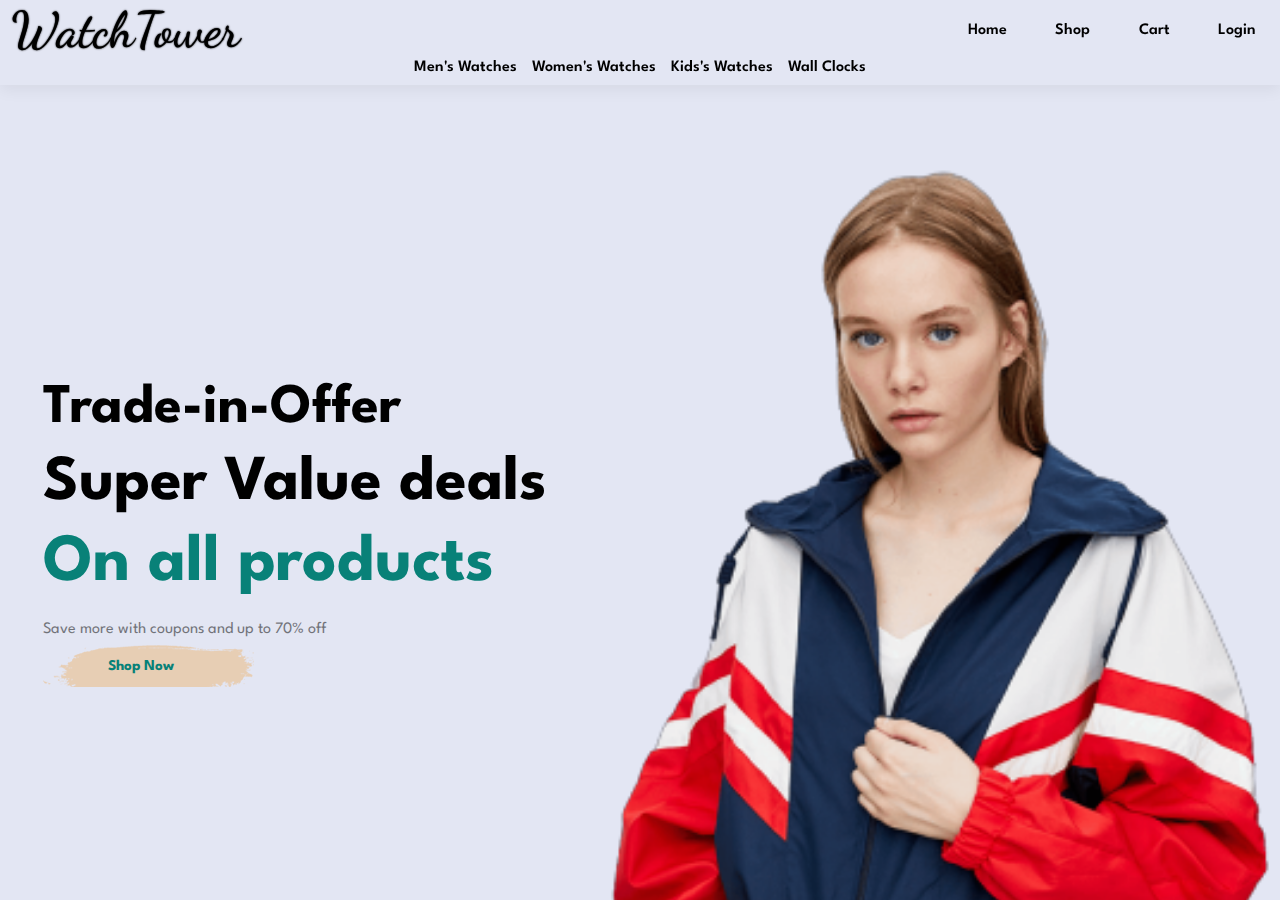
<file: index.html>
<!DOCTYPE html>
<html lang="en">

<head>
    <meta charset="UTF-8">
    <meta http-equiv="X-UA-Compatible" content="IE=edge">
    <meta name="viewport" content="width=device-width, initial-scale=1.0">
    <title>Watch Tower</title>
    <link rel="stylesheet" href="./css/index.css">
    <link rel="stylesheet" href="https://use.fontawesome.com/releases/v5.15.4/css/all.css"
        integrity="sha384-DyZ88mC6Up2uqS4h/KRgHuoeGwBcD4Ng9SiP4dIRy0EXTlnuz47vAwmeGwVChigm" crossorigin="anonymous">
    <link rel="shortcut icon" href="./images/fav.png" type="image/x-icon">

    <link href="https://fonts.googleapis.com/css2?family=Work+Sans:wght@200&display=swap" rel="stylesheet">
</head>

<body>

    <div class="wrapper">
        <div class="loginContainer">
            <div id="imageCross">
                <img src="./images/circle-cross-image.png " alt="" height="50px" width="50px">
            </div>
            <div class="login">

                <form class="form" onSubmit="userLogin(event)" autocomplete="off">
                    <div>
                        <label for="uname"><b>Username: </b></label>
                        <input type="text" placeholder="Enter Username" id="uname" required pattern="[A-Za-z]*">
                    </div>

                    <div>
                        <label for="psw"><b>Password: </b></label>
                        <input type="password" placeholder="Enter Password" id="psw" required><br>
                    </div>

                    <div class="btn">
                        <input type="submit" class="buttonlogin" value="Login"></input>
                        <span class="pswd"> <a href="#">Forgot password?</a></span>
                    </div>


                </form>

            </div>
        </div>

        <header>
            <div class="sub-cont">
                <div id="name" onclick="toTop()">
                    Watch<span class="ex-char">Tower</span>
                </div>

                <div id="navbar">
                    <ul>
                        <li class="openSearch" >
                            <i class="fas fa-search"></i>
                        </li>
                        <li onclick="toTop()">
                            <a href="#" class="green" >Home</a>
                            <div class="div"></div>
                        </li>
                        <li>
                            <a href="#men" class="green">Shop</a>
                            <div class="div"></div>
                        </li>
                        <li id="cart-icon">
                            <i class="fas fa-shopping-cart"></i>
                            <span class="green">Cart</span>
                            <div class="div"></div>
                        </li>
                        <li>
                            <i class="fas fa-user "></i>
                            <span id="loginIcon" class="green">Login</span>
                            <div class="div"></div>
                            <div class="logout">Log Out</div>
                        </li>
                    </ul>
                </div>

            </div>

            <div class="sidenav">
                <div id="_men">
                    <a href="#men" class="links">Men's Watches</a>
                    <div class="div"></div>
                </div>
                <div id="_women">
                    <a href="#women" class="links">Women's Watches</a>
                    <div class="div"></div>
                </div>
                <div id="_kids">
                    <a href="#kids" class="links">Kids's Watches</a>
                    <div class="div"></div>
                </div>
                <div id="_wall">
                    <a href="#wall" class="links">Wall Clocks</a>
                    <div class="div"></div>
                </div>
            </div>

            <div class="cart" style="color: black; ">
                <h2 class="cart-title">Your Cart</h2>

                <!-- CONTENT  -->
                <div class="cart-content">


                </div>

                <!-- TOTAL   -->
                <div class="total">
                    <div class="total-title">Total</div>
                    <div class="total-price">₹0</div>
                </div>
                <!-- BUY BUTTON  -->
                <button type="button" class="btn-buy">Buy Now</button>
                <!-- CART CLOSE  -->
                <svg id="cart-close" xmlns="http://www.w3.org/2000/svg" height="1em"
                    viewBox="0 0 384 512"><!--! Font Awesome Free 6.4.2 by @fontawesome - https://fontawesome.com License - https://fontawesome.com/license (Commercial License) Copyright 2023 Fonticons, Inc. -->
                    <path
                        d="M342.6 150.6c12.5-12.5 12.5-32.8 0-45.3s-32.8-12.5-45.3 0L192 210.7 86.6 105.4c-12.5-12.5-32.8-12.5-45.3 0s-12.5 32.8 0 45.3L146.7 256 41.4 361.4c-12.5 12.5-12.5 32.8 0 45.3s32.8 12.5 45.3 0L192 301.3 297.4 406.6c12.5 12.5 32.8 12.5 45.3 0s12.5-32.8 0-45.3L237.3 256 342.6 150.6z" />
                </svg>
            </div>

        </header>

        <section class="hero-section">
            <div class="textContainer">
                <h4>Trade-in-Offer</h4>
                <h2>Super Value deals</h2>
                <h1>On all products</h1>
                <p>Save more with coupons and up to 70% off</p>
                <button onclick="menWatches()">Shop Now</button>
            </div>
            <div class="imageContainer">
                <img src="./images/hero4.png" alt="">
            </div>
        </section>

        <main>

            <div class="content">

                <div id="men">
                    <div class="headingItems">
                        <h4>Men's Watches</h4>
                    </div>

                    <div id="imagesM" class="images">
                            
                    </div>
                </div>

                <div id="women">
                    <div class="headingItems">
                        <h4>Womens's Watches</h4>
                    </div>
                    <div id="imagesw" class="images">

                    </div>
                </div>

                <div id="kids">
                    <div class="headingItems">
                        <h4>Kids's Watches</h4>
                    </div>
                    <div id="imagesk" class="images">

                    </div>
                </div>

                <div id="wall">
                    <div class="headingItems">
                        <h4>Wall Clocks</h4>
                    </div>
                    <div id="imagesc" class="images">

                    </div>
                </div>

            </div>

        </main>

        <footer>

            <div id="copyright">
                Copyrights &copy; by Watch tower.com
            </div>
            <div class="social">
                <h5>Follow Us On</h5>
                <ul>
                    <li class="insta"><svg xmlns="http://www.w3.org/2000/svg" height="1em"
                            viewBox="0 0 448 512"><!--! Font Awesome Free 6.4.2 by @fontawesome - https://fontawesome.com License - https://fontawesome.com/license (Commercial License) Copyright 2023 Fonticons, Inc. -->
                            <path
                                d="M224.1 141c-63.6 0-114.9 51.3-114.9 114.9s51.3 114.9 114.9 114.9S339 319.5 339 255.9 287.7 141 224.1 141zm0 189.6c-41.1 0-74.7-33.5-74.7-74.7s33.5-74.7 74.7-74.7 74.7 33.5 74.7 74.7-33.6 74.7-74.7 74.7zm146.4-194.3c0 14.9-12 26.8-26.8 26.8-14.9 0-26.8-12-26.8-26.8s12-26.8 26.8-26.8 26.8 12 26.8 26.8zm76.1 27.2c-1.7-35.9-9.9-67.7-36.2-93.9-26.2-26.2-58-34.4-93.9-36.2-37-2.1-147.9-2.1-184.9 0-35.8 1.7-67.6 9.9-93.9 36.1s-34.4 58-36.2 93.9c-2.1 37-2.1 147.9 0 184.9 1.7 35.9 9.9 67.7 36.2 93.9s58 34.4 93.9 36.2c37 2.1 147.9 2.1 184.9 0 35.9-1.7 67.7-9.9 93.9-36.2 26.2-26.2 34.4-58 36.2-93.9 2.1-37 2.1-147.8 0-184.8zM398.8 388c-7.8 19.6-22.9 34.7-42.6 42.6-29.5 11.7-99.5 9-132.1 9s-102.7 2.6-132.1-9c-19.6-7.8-34.7-22.9-42.6-42.6-11.7-29.5-9-99.5-9-132.1s-2.6-102.7 9-132.1c7.8-19.6 22.9-34.7 42.6-42.6 29.5-11.7 99.5-9 132.1-9s102.7-2.6 132.1 9c19.6 7.8 34.7 22.9 42.6 42.6 11.7 29.5 9 99.5 9 132.1s2.7 102.7-9 132.1z" />
                        </svg></li>
                    <li class="face"><svg xmlns="http://www.w3.org/2000/svg" height="1em"
                            viewBox="0 0 512 512"><!--! Font Awesome Free 6.4.2 by @fontawesome - https://fontawesome.com License - https://fontawesome.com/license (Commercial License) Copyright 2023 Fonticons, Inc. -->
                            <path
                                d="M504 256C504 119 393 8 256 8S8 119 8 256c0 123.78 90.69 226.38 209.25 245V327.69h-63V256h63v-54.64c0-62.15 37-96.48 93.67-96.48 27.14 0 55.52 4.84 55.52 4.84v61h-31.28c-30.8 0-40.41 19.12-40.41 38.73V256h68.78l-11 71.69h-57.78V501C413.31 482.38 504 379.78 504 256z" />
                        </svg></li>
                    <li class="x"><svg xmlns="http://www.w3.org/2000/svg" height="1em"
                            viewBox="0 0 512 512"><!--! Font Awesome Free 6.4.2 by @fontawesome - https://fontawesome.com License - https://fontawesome.com/license (Commercial License) Copyright 2023 Fonticons, Inc. -->
                            <path
                                d="M389.2 48h70.6L305.6 224.2 487 464H345L233.7 318.6 106.5 464H35.8L200.7 275.5 26.8 48H172.4L272.9 180.9 389.2 48zM364.4 421.8h39.1L151.1 88h-42L364.4 421.8z" />
                        </svg></li>
                </ul>
            </div>
        </footer>

        <div id="search">

            <div id="imageCrossSearch">
                <img src="./images/circle-cross-image.png " alt="IMAGE" height="50px" width="50px">
            </div>


            <div class="search-container">
                <input type="text" class="search-bar" placeholder="Search...">
                <button type="button" id="searchBtn">
                    <i class="fas fa-search search-icon"></i>
                </button>
            </div>


            <div class="results">
                <ul class="resultList">
                    
                </ul>
            </div>



        </div>
    </div>

    <script src="./js/index.js"></script>
    <script src="./js/content.js"></script>
    <script src="./js/cart.js"></script>
    <script src="./js/search.js"></script>
</body>

</html>
</file>
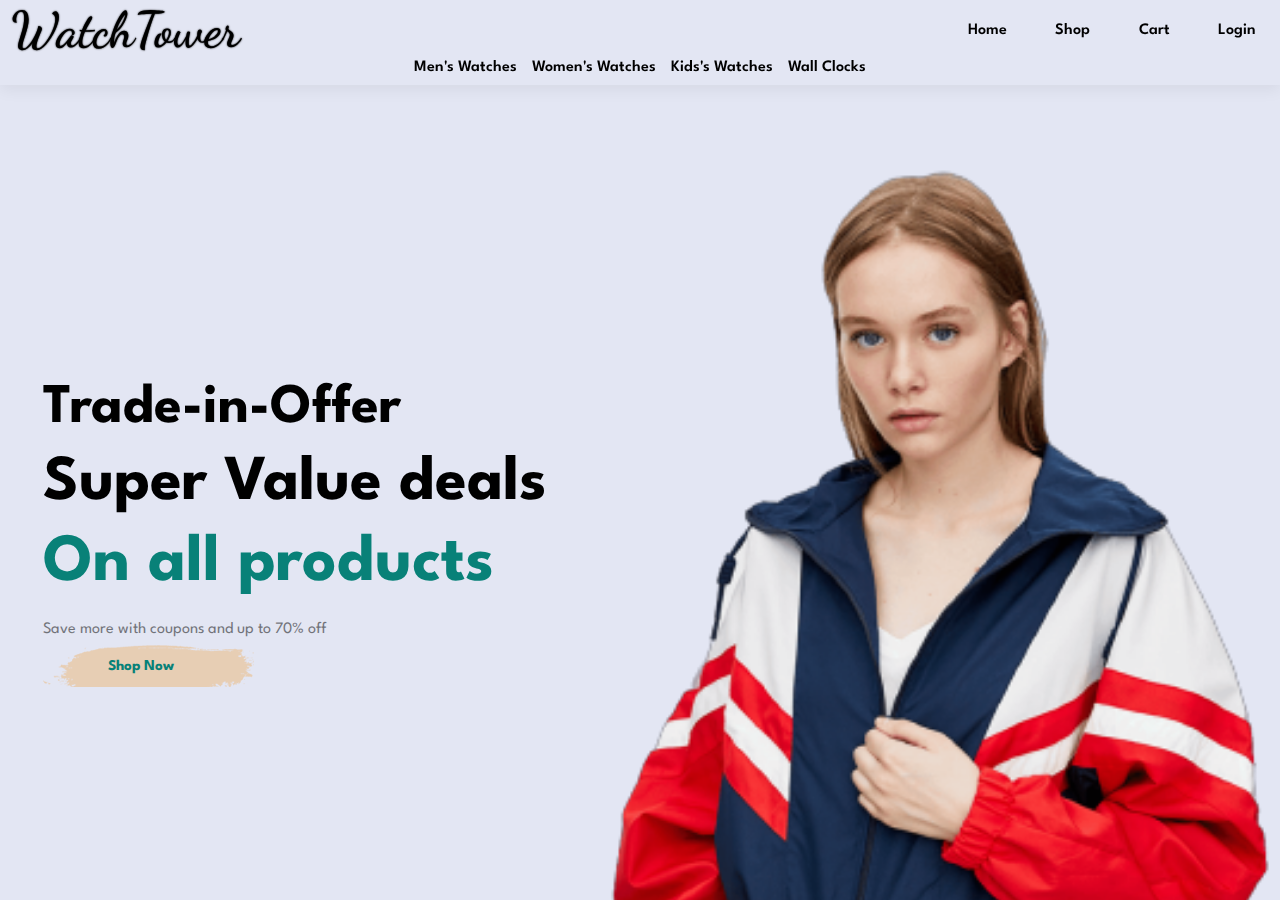
<file: e-commerce.html>
<!DOCTYPE html>
<html lang="en">

<head>
    <meta charset="UTF-8">
    <meta http-equiv="X-UA-Compatible" content="IE=edge">
    <meta name="viewport" content="width=device-width, initial-scale=1.0">
    <title>Watch Tower</title>
    <link rel="stylesheet" href="./css/e-commerce.css">
    <link rel="stylesheet" href="https://use.fontawesome.com/releases/v5.15.4/css/all.css"
        integrity="sha384-DyZ88mC6Up2uqS4h/KRgHuoeGwBcD4Ng9SiP4dIRy0EXTlnuz47vAwmeGwVChigm" crossorigin="anonymous">
    <link rel="shortcut icon" href="./images/fav.png" type="image/x-icon">

    <link href="https://fonts.googleapis.com/css2?family=Work+Sans:wght@200&display=swap" rel="stylesheet">
</head>

<body>

    <div class="wrapper">
        <div class="loginContainer">
            <div id="imageCross">
                <img src="./images/circle-cross-image.png " alt="" height="50px" width="50px">
            </div>
            <div class="login">

                <form class="form" onSubmit="userLogin(event)" autocomplete="off">
                    <div>
                        <label for="uname"><b>Username: </b></label>
                        <input type="text" placeholder="Enter Username" id="uname" required pattern="[A-Za-z]*">
                    </div>

                    <div>
                        <label for="psw"><b>Password: </b></label>
                        <input type="password" placeholder="Enter Password" id="psw" required><br>
                    </div>

                    <div class="btn">
                        <input type="submit" class="buttonlogin" value="Login"></input>
                        <span class="pswd"> <a href="#">Forgot password?</a></span>
                    </div>


                </form>

            </div>
        </div>

        <header>
            <div class="sub-cont">
                <div id="name" onclick="toTop(event)">
                    Watch<span class="ex-char">Tower</span>
                </div>

                <div id="navbar">
                    <ul>
                        <li class="openSearch">
                            <i class="fas fa-search"></i>
                        </li>
                        <li>
                            <a href="#" class="green" onclick="toTop(event)">Home</a>
                            <div class="div"></div>
                        </li>
                        <li>
                            <a href="#men" class="green">Shop</a>
                            <div class="div"></div>
                        </li>
                        <li id="cart-icon">
                            <i class="fas fa-shopping-cart"></i>
                            <span class="green">Cart</span>
                            <div class="div"></div>
                        </li>
                        <li>
                            <i class="fas fa-user "></i>
                            <span id="loginIcon" class="green">Login</span>
                            <div class="div"></div>
                            <div class="logout">Log Out</div>
                        </li>
                    </ul>
                </div>

            </div>

            <div class="sidenav">
                <div id="_men">
                    <a href="#men" class="links">Men's Watches</a>
                    <div class="div"></div>
                </div>
                <div id="_women">
                    <a href="#women" class="links">Women's Watches</a>
                    <div class="div"></div>
                </div>
                <div id="_kids">
                    <a href="#kids" class="links">Kids's Watches</a>
                    <div class="div"></div>
                </div>
                <div id="_wall">
                    <a href="#wall" class="links">Wall Clocks</a>
                    <div class="div"></div>
                </div>
            </div>

            <div class="cart" style="color: black; ">
                <h2 class="cart-title">Your Cart</h2>

                <!-- CONTENT  -->
                <div class="cart-content">


                </div>

                <!-- TOTAL   -->
                <div class="total">
                    <div class="total-title">Total</div>
                    <div class="total-price">₹0</div>
                </div>
                <!-- BUY BUTTON  -->
                <button type="button" class="btn-buy">Buy Now</button>
                <!-- CART CLOSE  -->
                <svg id="cart-close" xmlns="http://www.w3.org/2000/svg" height="1em"
                    viewBox="0 0 384 512"><!--! Font Awesome Free 6.4.2 by @fontawesome - https://fontawesome.com License - https://fontawesome.com/license (Commercial License) Copyright 2023 Fonticons, Inc. -->
                    <path
                        d="M342.6 150.6c12.5-12.5 12.5-32.8 0-45.3s-32.8-12.5-45.3 0L192 210.7 86.6 105.4c-12.5-12.5-32.8-12.5-45.3 0s-12.5 32.8 0 45.3L146.7 256 41.4 361.4c-12.5 12.5-12.5 32.8 0 45.3s32.8 12.5 45.3 0L192 301.3 297.4 406.6c12.5 12.5 32.8 12.5 45.3 0s12.5-32.8 0-45.3L237.3 256 342.6 150.6z" />
                </svg>
            </div>

        </header>

        <section class="hero-section">
            <div class="textContainer">
                <h4>Trade-in-Offer</h4>
                <h2>Super Value deals</h2>
                <h1>On all products</h1>
                <p>Save more with coupons and up to 70% off</p>
                <button onclick="menWatches()">Shop Now</button>
            </div>
            <div class="imageContainer">
                <img src="./images/hero4.png" alt="">
            </div>
        </section>

        <main>

            <div class="content">

                <div id="men">
                    <div class="headingItems">
                        <h4>Men's Watches</h4>
                    </div>

                    <div id="imagesM" class="images">

                    </div>
                </div>

                <div id="women">
                    <div class="headingItems">
                        <h4>Womens's Watches</h4>
                    </div>
                    <div id="imagesw" class="images">

                    </div>
                </div>

                <div id="kids">
                    <div class="headingItems">
                        <h4>Kids's Watches</h4>
                    </div>
                    <div id="imagesk" class="images">

                    </div>
                </div>

                <div id="wall">
                    <div class="headingItems">
                        <h4>Wall Clocks</h4>
                    </div>
                    <div id="imagesc" class="images">

                    </div>
                </div>

            </div>

        </main>

        <footer>

            <div id="copyright">
                Copyrights &copy; by Watch tower.com
            </div>
            <div class="social">
                <h5>Follow Us On</h5>
                <ul>
                    <li class="insta"><svg xmlns="http://www.w3.org/2000/svg" height="1em"
                            viewBox="0 0 448 512"><!--! Font Awesome Free 6.4.2 by @fontawesome - https://fontawesome.com License - https://fontawesome.com/license (Commercial License) Copyright 2023 Fonticons, Inc. -->
                            <path
                                d="M224.1 141c-63.6 0-114.9 51.3-114.9 114.9s51.3 114.9 114.9 114.9S339 319.5 339 255.9 287.7 141 224.1 141zm0 189.6c-41.1 0-74.7-33.5-74.7-74.7s33.5-74.7 74.7-74.7 74.7 33.5 74.7 74.7-33.6 74.7-74.7 74.7zm146.4-194.3c0 14.9-12 26.8-26.8 26.8-14.9 0-26.8-12-26.8-26.8s12-26.8 26.8-26.8 26.8 12 26.8 26.8zm76.1 27.2c-1.7-35.9-9.9-67.7-36.2-93.9-26.2-26.2-58-34.4-93.9-36.2-37-2.1-147.9-2.1-184.9 0-35.8 1.7-67.6 9.9-93.9 36.1s-34.4 58-36.2 93.9c-2.1 37-2.1 147.9 0 184.9 1.7 35.9 9.9 67.7 36.2 93.9s58 34.4 93.9 36.2c37 2.1 147.9 2.1 184.9 0 35.9-1.7 67.7-9.9 93.9-36.2 26.2-26.2 34.4-58 36.2-93.9 2.1-37 2.1-147.8 0-184.8zM398.8 388c-7.8 19.6-22.9 34.7-42.6 42.6-29.5 11.7-99.5 9-132.1 9s-102.7 2.6-132.1-9c-19.6-7.8-34.7-22.9-42.6-42.6-11.7-29.5-9-99.5-9-132.1s-2.6-102.7 9-132.1c7.8-19.6 22.9-34.7 42.6-42.6 29.5-11.7 99.5-9 132.1-9s102.7-2.6 132.1 9c19.6 7.8 34.7 22.9 42.6 42.6 11.7 29.5 9 99.5 9 132.1s2.7 102.7-9 132.1z" />
                        </svg></li>
                    <li class="face"><svg xmlns="http://www.w3.org/2000/svg" height="1em"
                            viewBox="0 0 512 512"><!--! Font Awesome Free 6.4.2 by @fontawesome - https://fontawesome.com License - https://fontawesome.com/license (Commercial License) Copyright 2023 Fonticons, Inc. -->
                            <path
                                d="M504 256C504 119 393 8 256 8S8 119 8 256c0 123.78 90.69 226.38 209.25 245V327.69h-63V256h63v-54.64c0-62.15 37-96.48 93.67-96.48 27.14 0 55.52 4.84 55.52 4.84v61h-31.28c-30.8 0-40.41 19.12-40.41 38.73V256h68.78l-11 71.69h-57.78V501C413.31 482.38 504 379.78 504 256z" />
                        </svg></li>
                    <li class="x"><svg xmlns="http://www.w3.org/2000/svg" height="1em"
                            viewBox="0 0 512 512"><!--! Font Awesome Free 6.4.2 by @fontawesome - https://fontawesome.com License - https://fontawesome.com/license (Commercial License) Copyright 2023 Fonticons, Inc. -->
                            <path
                                d="M389.2 48h70.6L305.6 224.2 487 464H345L233.7 318.6 106.5 464H35.8L200.7 275.5 26.8 48H172.4L272.9 180.9 389.2 48zM364.4 421.8h39.1L151.1 88h-42L364.4 421.8z" />
                        </svg></li>
                </ul>
            </div>
        </footer>

        <div id="search">

            <div id="imageCrossSearch">
                <img src="./images/circle-cross-image.png " alt="IMAGE" height="50px" width="50px">
            </div>


            <div class="search-container">
                <input type="text" class="search-bar" placeholder="Search...">
                <button type="button" id="searchBtn">
                    <i class="fas fa-search search-icon"></i>
                </button>
            </div>


            <div class="results">
                <ul class="resultList">
                    
                </ul>
            </div>



        </div>
    </div>

    <script src="./js/index.js"></script>
    <script src="./js/content.js"></script>
    <script src="./js/cart.js"></script>
    <script src="./js/search.js"></script>
</body>

</html>
</file>
<file: css/index.css>
@import url("https://fonts.googleapis.com/css2?family=Dancing+Script:wght@400;500;600;700&display=swap");
@import url("https://fonts.googleapis.com/css2?family=Spartan:wght@100;200;300;400;500;600;700;800;900&display=swap");
:root {
  --tx-color: #2ce6da;
  --tx1-color: #45a29e;
  --tx2-color: #f13c20;
  --tx3-color: #d79922;
  --main-color: #fd4646;
  --sec-color: #ffffff;
  --text-color: #171427;
  --bg-color: #fff;
}

* {
  margin: 0;
  padding: 0;
  box-sizing: border-box;
  scroll-behavior: smooth;
  font-family: "Spartan", sans-serif;
  /* color: #3ba2e6; */
}

/* header */
.wrapper {
  /* background-image: url(space_bg.jpeg); */
  /* background-color: #659DBD; */
  /* background-color: #1a1a1d; */
  /* background-color: #efe2ba; */
  /* background-color: #efe2ba80; */
  /* background-color: #301934; */
  /* background-color: #2d383a; */
  width:100vw;
  height: 100vh;
  overflow-x: hidden;
  overflow-y: auto;
  position: relative;

}

a[href]{
  text-decoration: none;
  color:black;
}
header {
  background-color: #e3e6f3;
  box-sizing: border-box;
  position: relative;
  display: flex;
  flex-direction: column;
  box-shadow: 0 5px 15px rgba(0, 0, 0, 0.06);
  position: sticky;
  top:0;
  z-index: 1;
}

.loginContainer {
  background-color: rgba(0, 0, 0, 0.425);
  width: 100%;
  height: 100%;
  position: absolute;
  z-index: 2;
  display: flex;
  justify-content: center;
  align-items: center;
  transform: scaleY(0);
  transform-origin: top;
  transition: transform 0.8s;
}

.logout{
  position: absolute;
  top:55%;
  visibility: hidden;
  cursor: pointer;
}
.login {
  /* position: absolute; */
  visibility: visible;
  padding:60px;
  border-top: 50px solid rgba(0, 0, 0, 0.406);
  background-color: white;
}

#imageCross {
  position: absolute; 
  /* z-index: 5; */
  top: 27.5%;
  left: 37%;
}
.form{
   display:flex;
   gap: 35px;
   flex-direction: column;
   color: #088178;
}
.form input{
  margin-left:2px;
  padding:5px;
  font-size: 15px;
  border:none;
}

.form .btn .pswd a{
  color: #088178;
  font-weight: 700;
}
.form .btn .pswd a:active{
  font-size:15px;
}
.form .btn .pswd a:hover{
  text-decoration: underline;
}
.form input.buttonlogin{
  background-color: #04AA6D;
  color: white;
  padding: 6px 20px;
  /* margin: 8px 0; */
  border: none;
  cursor: pointer;
}
.btn{
  margin-top:15px;
  display: flex;
  justify-content: space-between;
  align-items: baseline;
}

.cart{
  position: fixed;
  top: 0;
  right: 0;
  right: -100%; 
  width: 360px;
  height: 100vh;
  overflow-y: auto;
  overflow-x: hidden;
  padding: 20px;
  background-color: #fff;
  box-shadow: -2px solid 4px hsl(0 4% 15% / 10%);
  border: 1px solid #fd4646;
  transition: 1.5s;
  font-family: 'Poppins', sans-serif;
}
.cart.active{
  right: 0;
  transition: .5s;
}
.cart-title{
  text-align: center;
  font-size: 1.5rem;
  font-weight: 600;
  margin-top: 2rem;
}
.cart-box{
  display: grid;
  grid-template-columns: 32% 50% 18%;
  align-items: center;
  gap: 1rem;
  margin-top: 1rem;
}
.cart-img{
  width: 100px;
  height: 100px;
  object-fit: contain;
  padding: 10px;
}
.detail-box{
  display: grid;
  row-gap: .5rem;
}
.cart-product-title{
  font-size: 1rem;
  text-transform: uppercase;
}
.cart-price{
  font-weight: 500;
}
.cart-quantity{
  border: 1px solid var(--text-color);
  outline-color: var(--main-color);
  width: 2.4rem;
  text-align: center;
  font-size: 1rem;
}
.cart-remove{
  font-size: 24px;
  color: var(--main-color);
  cursor: pointer;
}
.total{
  display: flex;
  justify-content: flex-end;
  margin-top: 1.5rem;
  border-top: 1px solid var(--text-color);
}
.total-title{
  font-size: 1rem;
  font-weight: 600;
}
.total-price{
  margin-left: .5rem;
  color: #fd4646;
}
.btn-buy{
  display: flex;
  margin: 1.5rem auto 0 auto;
  padding: 12px 20px;
  border: none;
  background-color: var(--main-color);
  color: var(--bg-color);
  font-size: 1rem;
  font-weight: 500;
  cursor: pointer;
}
.btn-buy:hover{
  background-color: var(--text-color);
}
#cart-close{
  position: absolute;
  top: 1rem;
  right: .8rem;
  font-size: 2rem;
  color: var(--text-color);
  cursor: pointer;
}
/* #login:hover .loginContainer {
    transform: scale(1);
    color:white;
} */

.sub-cont {
  /* padding-top:15px; */
  margin: auto auto;
  width: 100%;
  display: flex;
  justify-content: space-between;
  /* border-bottom: 0.8px solid lightsalmon; */
}

#name {
  margin: 0 0 0 11px;
  /* width:75%;
  text-align: center; */
  font-size: 2.5rem;
  /* font-family: cursive; */
  /* color: var(--tx-color); */
  /* color: var(--tx3-color); */
  text-shadow: 0 0 1.8px;
  /* color: rgb(123, 60, 123); */
  user-select: none;
  font-family: "Dancing Script", cursive;
  font-size: 50px;
  font-weight: 600;
}
.ex-char {
  font-family: "Dancing Script", cursive;
  /* color: #3ba2e6; */
}

#navbar {
  width: 30%;
  margin: auto 0;
  display: flex;
  font-size: 1rem;
  font-weight: 600;
}
#navbar ul {
  width: 100%;
  list-style-type: none;
  display: flex;
  justify-content: space-around;
}

#navbar ul li span,
i {
  color: black;
  transition: 0.8s;
}

#navbar ul li .div {
  background-color: #088178;
  height: 10%;
  transform: scale(0);
  transform-origin: left;
  transition: 1.5s;
}

#navbar ul li:hover {
  .green,
  i {
    color: #088178;
    cursor: pointer;
  }
  .div {
    transform: scale(1);
  }
}

.sidenav {
  display: flex;
  justify-content: space-around;
  margin: 0 auto;
  gap: 15px;
  /* border-bottom: 0.8px solid lightsalmon; */
  padding-bottom: 10px;
}

.sidenav div .div {
  background-color: #088178;
  height: 10%;
  transform: scale(0);
  transform-origin: left;
  transition: 1.5s;
}

.sidenav div:hover {
  .links {
    color: #088178;
  }
  .div {
    transform: scale(1);
  }
}

.sidenav a {
  /* padding: 0px 8px 6px 16px; */
  text-decoration: none;
  font-size: 1rem;
  font-weight: 600;
  color: #000;
}

.hero-section{
  background-color: #e3e6f3;
  width: 100%;
  height: 100%;
  display: flex;
  justify-content: space-between;
  /* position:relative;
  z-index: 4; */
}
.textContainer{
  /* width: 50%; */
  /* height: 50%; */
  /* display: flex; */
  /* flex-direction: column; */
  margin:0 auto;
  align-self: center;
}
.textContainer h4{
  padding-bottom:20px;
  /* line-height:45px ; */
  color:black;
  font-size:3.5rem;
}
.textContainer h2{
  /* line-height:45px ; */
  padding-bottom:20px;
  color:black;
  font-size:4rem;
}
.textContainer h1{
  /* line-height:60px; */
  padding-bottom:20px;
  color:#088178;
  font-size:4.2rem;
}
.textContainer p{
  line-height:30px;
  font-size: 16px;
  opacity: 0.5;
}
.textContainer button{
  background-image: url(./../images/button.png);
  background-color: transparent;
  color:#088178;
  border:0;
  padding:14px 80px 14px 65px;
  background-repeat: no-repeat;
  cursor:pointer;
  font-weight:700;
  font-size:15px;
}
.imageContainer img{
 
  width:100%;
  height:100%;
}



/* @media screen and (max-height: 450px) {
  .sidenav {
    padding-top: 15px;
  }
  .sidenav a {
    font-size: 18px;
  }
} */

/* main */
/* men-section */

.content{
  display: flex;
  flex-direction: column;
  justify-content: center;
  align-items: center;
  gap:80px;
  
  /* background-color: rgba(250, 235, 215, 0); */
}

.content > div[id]
{
  display: flex;
  flex-direction: column;
  align-items: center;
  gap:25px;
}

.content img{
  width:270px;
  height: 270px;
  box-sizing: border-box;
}

.images{
  display: flex;
  flex-wrap: wrap;
  justify-content: center;
  gap:25px;
}

.animation{
  animation: colorChange 1.8s cubic-bezier(0.23, 1, 0.320, 1);
}

@keyframes colorChange {
  from{
    background-color: white;
  }
  to{
    background-color:#ccc;
  }
}

#men{
  margin-top:5rem;
}

.headingItems{
  font-size: 4rem;
}

.product-box{
  position: relative;
  border: 1px solid rgb(225, 225, 225);
  padding: 10px;
  border-radius: 10px;
}
.product-box:hover{
  cursor: pointer;;
  transition: .4s;
  border-radius: 10px;
}
.product-box:hover .product-img{
  transform: scale(0.9);
  transition: ease-in-out 0.8s;
}
.product-img{
  position: relative;
  width: 100%;
  aspect-ratio: 1/1;
  object-fit: cover;
  margin-bottom: .5rem;
  border-radius: 10px;
}
.product-title{
  font-size: 1.1rem;
  font-weight: 600;
  text-transform: uppercase;
  margin-bottom: .5rem;
}
.product-price{
  font-weight: 500;
  color: #fd4646;
}

.add-cart{
  position: absolute;
  bottom: 0;
  right: 0;
  background-color: #171427;;
  color: #fff;
  padding: 10px;
  cursor: pointer;
  border-radius: 50%;
  margin: 10px;
}
.add-cart:hover{
  background-color: hsl(249, 32%, 17%);
}




/* footer */

footer {
  display: flex;
  justify-content: center;
  align-items: center;
  flex-direction: column;
  background-color: rgb(248, 248, 255);
  width:100%;
  height:9em;
  font-size: 1.2rem;
  color: rgb(97, 97, 115);
  gap:10px;
  margin-top:5rem;
}


.social ul
{
  list-style-type: none;
}
.social ul li
{
  display: inline;
  margin: 0 6px;
  cursor: pointer;
}
.social ul li:hover{
    font-weight: bolder;
}
.social ul li:active{
    color:red;
}

#search{
  position: absolute;
  top: 0;
  min-height: 100vh;
  width: 100%;
  background-color: rgba(0, 0, 0, 0.425);
  z-index: 2;
  transition: transform 0.8s;
  transform: scaleY(0);
  transform-origin: center;
}


#imageCrossSearch{
  position: absolute;
  top:0;
  right:20px;
}

.search-container {
  display: flex;
  align-items: center;
  background-color: #f1f1f1;
  border: 1px solid #ccc;
  padding: 5px;
  border-radius: 5px;
  width: 300px; 
  gap:15px;
  margin: 10px auto;
}

.search-bar {
  border: none;
  outline: none;
  width: 100%;
  padding: 10px;
  font-size: 16px;
}

#searchBtn{
  display: flex;
  justify-content: center;
  align-items: center;
  background-color: #2ce6da;
  width: 10%;
  height: 35px;
}
.search-icon {
  /* background-size: 20px 20px; */
  width: 20px; 
  height: 20px;
  cursor: pointer;
}

.results{
  color:white;
  padding:15px 12px;
}

.resultList{
  display: flex;
  flex-direction: column;
  /* align-items: center;  */
  margin: 0 auto;
  gap:12px;
  width:1000px;
}
.searchItem{
  display: flex;
  justify-content: space-between;
  border-top: 2px dashed black;
  border-bottom: 2px dashed black;
  gap:0.5em;
  cursor: pointer;
}

.imageSearch{
  width:130px;
  height: 130px;
}

.title,.category{
  align-self: center;
}

.category{
  margin-right: 15px;
}
</file>
<file: css/e-commerce.css>
/*--- dancing script font ---*/
@import url("https://fonts.googleapis.com/css2?family=Dancing+Script:wght@400;500;600;700&display=swap");
@import url("https://fonts.googleapis.com/css2?family=Spartan:wght@100;200;300;400;500;600;700;800;900&display=swap");
:root {
  --tx-color: #2ce6da;
  --tx1-color: #45a29e;
  --tx2-color: #f13c20;
  --tx3-color: #d79922;
  --main-color: #fd4646;
  --sec-color: #ffffff;
  --text-color: #171427;
  --bg-color: #fff;
}

* {
  margin: 0;
  padding: 0;
  box-sizing: border-box;
  scroll-behavior: smooth;
  font-family: "Spartan", sans-serif;
  /* color: #3ba2e6; */
}

/* header */
.wrapper {
  /* background-image: url(space_bg.jpeg); */
  /* background-color: #659DBD; */
  /* background-color: #1a1a1d; */
  /* background-color: #efe2ba; */
  /* background-color: #efe2ba80; */
  /* background-color: #301934; */
  /* background-color: #2d383a; */
  width:100vw;
  height: 100vh;
  overflow-x: hidden;
  overflow-y: auto;
  position: relative;

}

a[href]{
  text-decoration: none;
  color:black;
}
header {
  background-color: #e3e6f3;
  box-sizing: border-box;
  position: relative;
  display: flex;
  flex-direction: column;
  box-shadow: 0 5px 15px rgba(0, 0, 0, 0.06);
  position: sticky;
  top:0;
  z-index: 1;
}

.loginContainer {
  background-color: rgba(0, 0, 0, 0.425);
  width: 100%;
  height: 100%;
  position: absolute;
  z-index: 2;
  display: flex;
  justify-content: center;
  align-items: center;
  transform: scaleY(0);
  transform-origin: top;
  transition: transform 0.8s;
}

.logout{
  position: absolute;
  top:55%;
  visibility: hidden;
  cursor: pointer;
}
.login {
  /* position: absolute; */
  visibility: visible;
  padding:60px;
  border-top: 50px solid rgba(0, 0, 0, 0.406);
  background-color: white;
}

#imageCross {
  position: absolute; 
  /* z-index: 5; */
  top: 27.5%;
  left: 37%;
}
.form{
   display:flex;
   gap: 35px;
   flex-direction: column;
   color: #088178;
}
.form input{
  margin-left:2px;
  padding:5px;
  font-size: 15px;
  border:none;
}

.form .btn .pswd a{
  color: #088178;
  font-weight: 700;
}
.form .btn .pswd a:active{
  font-size:15px;
}
.form .btn .pswd a:hover{
  text-decoration: underline;
}
.form input.buttonlogin{
  background-color: #04AA6D;
  color: white;
  padding: 6px 20px;
  /* margin: 8px 0; */
  border: none;
  cursor: pointer;
}
.btn{
  margin-top:15px;
  display: flex;
  justify-content: space-between;
  align-items: baseline;
}

.cart{
  position: fixed;
  top: 0;
  right: 0;
  right: -100%; 
  width: 360px;
  height: 100vh;
  overflow-y: auto;
  overflow-x: hidden;
  padding: 20px;
  background-color: #fff;
  box-shadow: -2px solid 4px hsl(0 4% 15% / 10%);
  border: 1px solid #fd4646;
  transition: 1.5s;
  font-family: 'Poppins', sans-serif;
}
.cart.active{
  right: 0;
  transition: .5s;
}
.cart-title{
  text-align: center;
  font-size: 1.5rem;
  font-weight: 600;
  margin-top: 2rem;
}
.cart-box{
  display: grid;
  grid-template-columns: 32% 50% 18%;
  align-items: center;
  gap: 1rem;
  margin-top: 1rem;
}
.cart-img{
  width: 100px;
  height: 100px;
  object-fit: contain;
  padding: 10px;
}
.detail-box{
  display: grid;
  row-gap: .5rem;
}
.cart-product-title{
  font-size: 1rem;
  text-transform: uppercase;
}
.cart-price{
  font-weight: 500;
}
.cart-quantity{
  border: 1px solid var(--text-color);
  outline-color: var(--main-color);
  width: 2.4rem;
  text-align: center;
  font-size: 1rem;
}
.cart-remove{
  font-size: 24px;
  color: var(--main-color);
  cursor: pointer;
}
.total{
  display: flex;
  justify-content: flex-end;
  margin-top: 1.5rem;
  border-top: 1px solid var(--text-color);
}
.total-title{
  font-size: 1rem;
  font-weight: 600;
}
.total-price{
  margin-left: .5rem;
  color: #fd4646;
}
.btn-buy{
  display: flex;
  margin: 1.5rem auto 0 auto;
  padding: 12px 20px;
  border: none;
  background-color: var(--main-color);
  color: var(--bg-color);
  font-size: 1rem;
  font-weight: 500;
  cursor: pointer;
}
.btn-buy:hover{
  background-color: var(--text-color);
}
#cart-close{
  position: absolute;
  top: 1rem;
  right: .8rem;
  font-size: 2rem;
  color: var(--text-color);
  cursor: pointer;
}
/* #login:hover .loginContainer {
    transform: scale(1);
    color:white;
} */

.sub-cont {
  /* padding-top:15px; */
  margin: auto auto;
  width: 100%;
  display: flex;
  justify-content: space-between;
  /* border-bottom: 0.8px solid lightsalmon; */
}

#name {
  margin: 0 0 0 11px;
  /* width:75%;
  text-align: center; */
  font-size: 2.5rem;
  /* font-family: cursive; */
  /* color: var(--tx-color); */
  /* color: var(--tx3-color); */
  text-shadow: 0 0 1.8px;
  /* color: rgb(123, 60, 123); */
  user-select: none;
  font-family: "Dancing Script", cursive;
  font-size: 50px;
  font-weight: 600;
}
.ex-char {
  font-family: "Dancing Script", cursive;
  /* color: #3ba2e6; */
}

#navbar {
  width: 30%;
  margin: auto 0;
  display: flex;
  font-size: 1rem;
  font-weight: 600;
}
#navbar ul {
  width: 100%;
  list-style-type: none;
  display: flex;
  justify-content: space-around;
}

#navbar ul li span,
i {
  color: black;
  transition: 0.8s;
}

#navbar ul li .div {
  background-color: #088178;
  height: 10%;
  transform: scale(0);
  transform-origin: left;
  transition: 1.5s;
}

#navbar ul li:hover {
  .green,
  i {
    color: #088178;
    cursor: pointer;
  }
  .div {
    transform: scale(1);
  }
}

.sidenav {
  display: flex;
  justify-content: space-around;
  margin: 0 auto;
  gap: 15px;
  /* border-bottom: 0.8px solid lightsalmon; */
  padding-bottom: 10px;
}

.sidenav div .div {
  background-color: #088178;
  height: 10%;
  transform: scale(0);
  transform-origin: left;
  transition: 1.5s;
}

.sidenav div:hover {
  .links {
    color: #088178;
  }
  .div {
    transform: scale(1);
  }
}

.sidenav a {
  /* padding: 0px 8px 6px 16px; */
  text-decoration: none;
  font-size: 1rem;
  font-weight: 600;
  color: #000;
}

.hero-section{
  background-color: #e3e6f3;
  width: 100%;
  height: 100%;
  display: flex;
  justify-content: space-between;
  /* position:relative;
  z-index: 4; */
}
.textContainer{
  /* width: 50%; */
  /* height: 50%; */
  /* display: flex; */
  /* flex-direction: column; */
  margin:0 auto;
  align-self: center;
}
.textContainer h4{
  padding-bottom:20px;
  /* line-height:45px ; */
  color:black;
  font-size:3.5rem;
}
.textContainer h2{
  /* line-height:45px ; */
  padding-bottom:20px;
  color:black;
  font-size:4rem;
}
.textContainer h1{
  /* line-height:60px; */
  padding-bottom:20px;
  color:#088178;
  font-size:4.2rem;
}
.textContainer p{
  line-height:30px;
  font-size: 16px;
  opacity: 0.5;
}
.textContainer button{
  background-image: url(./../images/button.png);
  background-color: transparent;
  color:#088178;
  border:0;
  padding:14px 80px 14px 65px;
  background-repeat: no-repeat;
  cursor:pointer;
  font-weight:700;
  font-size:15px;
}
.imageContainer img{
 
  width:100%;
  height:100%;
}



/* @media screen and (max-height: 450px) {
  .sidenav {
    padding-top: 15px;
  }
  .sidenav a {
    font-size: 18px;
  }
} */

/* main */
/* men-section */

.content{
  display: flex;
  flex-direction: column;
  justify-content: center;
  align-items: center;
  gap:80px;
  
  /* background-color: rgba(250, 235, 215, 0); */
}

.content > div[id]
{
  display: flex;
  flex-direction: column;
  align-items: center;
  gap:25px;
}

.content img{
  width:270px;
  height: 270px;
  box-sizing: border-box;
}

.images{
  display: flex;
  flex-wrap: wrap;
  justify-content: center;
  gap:25px;
}

#men{
  margin-top:5rem;
}

.headingItems{
  font-size: 4rem;
}

.product-box{
  position: relative;
  border: 1px solid rgb(225, 225, 225);
  padding: 10px;
  border-radius: 10px;
}
.product-box:hover{
  cursor: pointer;;
  padding: 20px;
  transition: .4s;
  border-radius: 10px;
}
.product-img{
  position: relative;
  width: 100%;
  aspect-ratio: 1/1;
  object-fit: cover;
  margin-bottom: .5rem;
  border-radius: 10px;
}
.product-title{
  font-size: 1.1rem;
  font-weight: 600;
  text-transform: uppercase;
  margin-bottom: .5rem;
}
.product-price{
  font-weight: 500;
  color: #fd4646;
}

.add-cart{
  position: absolute;
  bottom: 0;
  right: 0;
  background-color: #171427;;
  color: #fff;
  padding: 10px;
  cursor: pointer;
  border-radius: 50%;
  margin: 10px;
}
.add-cart:hover{
  background-color: hsl(249, 32%, 17%);
}




/* footer */

footer {
  display: flex;
  justify-content: center;
  align-items: center;
  flex-direction: column;
  background-color: rgb(248, 248, 255);
  width:100%;
  height:9em;
  font-size: 1.2rem;
  color: rgb(97, 97, 115);
  gap:10px;
  margin-top:5rem;
}


.social ul
{
  list-style-type: none;
}
.social ul li
{
  display: inline;
  margin: 0 6px;
  cursor: pointer;
}
.social ul li:hover{
    font-weight: bolder;
}
.social ul li:active{
    color:red;
}

#search{
  position: absolute;
  top: 0;
  min-height: 100vh;
  width: 100%;
  background-color: rgba(0, 0, 0, 0.425);
  z-index: 2;
  transition: transform 0.8s;
  transform: scaleY(0);
  transform-origin: center;
}


#imageCrossSearch{
  position: absolute;
  top:0;
  right:20px;
}

.search-container {
  display: flex;
  align-items: center;
  background-color: #f1f1f1;
  border: 1px solid #ccc;
  padding: 5px;
  border-radius: 5px;
  width: 300px; 
  gap:15px;
  margin: 10px auto;
}

.search-bar {
  border: none;
  outline: none;
  width: 100%;
  padding: 10px;
  font-size: 16px;
}

#searchBtn{
  display: flex;
  justify-content: center;
  align-items: center;
  background-color: #2ce6da;
  width: 10%;
  height: 35px;
}
.search-icon {
  /* background-size: 20px 20px; */
  width: 20px; 
  height: 20px;
  cursor: pointer;
}

.results{
  color:white;
  padding:15px 12px;
}

.resultList{
  display: flex;
  flex-direction: column;
  /* align-items: center;  */
  margin: 0 auto;
  gap:12px;
  width:1000px;
}
.searchItem{
  display: flex;
  justify-content: space-between;
  border-top: 2px dashed black;
  border-bottom: 2px dashed black;
  gap:0.5em;
  cursor: pointer;
}

.imageSearch{
  width:130px;
  height: 130px;
}

.title,.category{
  align-self: center;
}

.category{
  margin-right: 15px;
}
</file>
